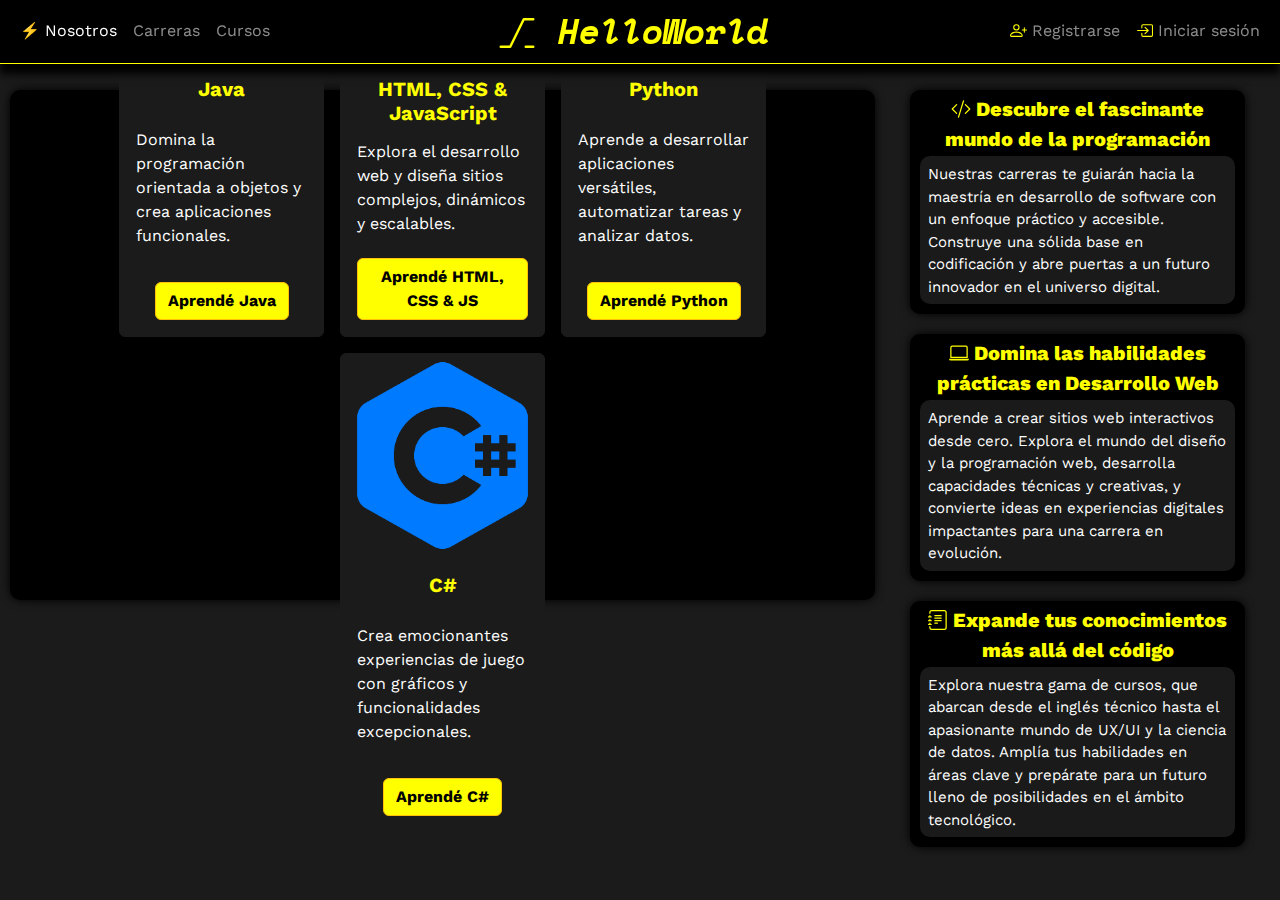
<file: index.html>
<!DOCTYPE html>
<html lang="en">

<head>
    <meta charset="UTF-8">
    <meta name="viewport" content="width=device-width, initial-scale=1.0">
    <link rel="preconnect" href="https://fonts.googleapis.com">
    <link rel="preconnect" href="https://fonts.gstatic.com" crossorigin>
    <link href="https://fonts.googleapis.com/css2?family=Space+Mono&display=swap" rel="stylesheet">
    <link href="https://fonts.googleapis.com/css2?family=Work+Sans:wght@100;300&display=swap" rel="stylesheet">
    <link rel="stylesheet" href="https://cdn.jsdelivr.net/npm/bootstrap@5.3.0/dist/css/bootstrap.min.css">
    <link rel="stylesheet" href="styles.css">
    <link rel="apple-touch-icon" sizes="180x180" href="/apple-touch-icon.png">
    <title>⚡ HelloWorld</title>
</head>

<body class="fondo">

    <nav class="navbar navbar-expand-lg fixed-top bg-custom pb-0 pt-0" data-bs-theme="dark">
        <div class="container-fluid">
            <div class="collapse navbar-collapse" id="navbarText">
                <ul class="navbar-nav me-auto mb-0 mt-0 mb-lg-0">

                    <li class="nav-item">
                        <a class="nav-link active" aria-current="page" href="#">⚡ Nosotros</a>
                    </li>
                    <li class="nav-item">
                        <a class="nav-link" href="#">Carreras</a>
                    </li>
                    <li class="nav-item">
                        <a class="nav-link" href="#">Cursos</a>
                    </li>
                </ul>
                <div class="d-flex flex-grow-1 justify-content-center">
                    <a class="navbar-brand" href="#" style="font-family: 'Space Mono';"><span class="titulo"><strong><svg
                                    xmlns="http://www.w3.org/2000/svg" width="40" height="40" fill="currentColor"
                                    class="bi bi-alt mb-1" viewBox="0 0 16 16">
                                    <path
                                        d="M1 13.5a.5.5 0 0 0 .5.5h3.797a.5.5 0 0 0 .439-.26L11 3h3.5a.5.5 0 0 0 0-1h-3.797a.5.5 0 0 0-.439.26L5 13H1.5a.5.5 0 0 0-.5.5zm10 0a.5.5 0 0 0 .5.5h3a.5.5 0 0 0 0-1h-3a.5.5 0 0 0-.5.5z" />
                                </svg> HelloWorld</strong></span></a>
                </div>

                <ul class="navbar-nav me-auto mb-2 mb-lg-0">
                    <li class="nav-item">
                        <a class="nav-link" href="#">
                            <svg xmlns="http://www.w3.org/2000/svg" width="17" height="17" fill="yellow"
                                class="bi bi-person-plus mb-1" viewBox="0 0 16 16">
                                <path
                                    d="M6 8a3 3 0 1 0 0-6 3 3 0 0 0 0 6zm2-3a2 2 0 1 1-4 0 2 2 0 0 1 4 0zm4 8c0 1-1 1-1 1H1s-1 0-1-1 1-4 6-4 6 3 6 4zm-1-.004c-.001-.246-.154-.986-.832-1.664C9.516 10.68 8.289 10 6 10c-2.29 0-3.516.68-4.168 1.332-.678.678-.83 1.418-.832 1.664h10z" />
                                <path fill-rule="evenodd"
                                    d="M13.5 5a.5.5 0 0 1 .5.5V7h1.5a.5.5 0 0 1 0 1H14v1.5a.5.5 0 0 1-1 0V8h-1.5a.5.5 0 0 1 0-1H13V5.5a.5.5 0 0 1 .5-.5z" />
                            </svg>
                            Registrarse</a>
                    </li>
                    <li class="nav-item">
                        <a class="nav-link" href="#">
                            <svg xmlns="http://www.w3.org/2000/svg" width="17" height="17" fill="yellow"
                                class="bi bi-box-arrow-in-right mb-1" viewBox="0 0 16 16">
                                <path fill-rule="evenodd"
                                    d="M6 3.5a.5.5 0 0 1 .5-.5h8a.5.5 0 0 1 .5.5v9a.5.5 0 0 1-.5.5h-8a.5.5 0 0 1-.5-.5v-2a.5.5 0 0 0-1 0v2A1.5 1.5 0 0 0 6.5 14h8a1.5 1.5 0 0 0 1.5-1.5v-9A1.5 1.5 0 0 0 14.5 2h-8A1.5 1.5 0 0 0 5 3.5v2a.5.5 0 0 0 1 0v-2z" />
                                <path fill-rule="evenodd"
                                    d="M11.854 8.354a.5.5 0 0 0 0-.708l-3-3a.5.5 0 1 0-.708.708L10.293 7.5H1.5a.5.5 0 0 0 0 1h8.793l-2.147 2.146a.5.5 0 0 0 .708.708l3-3z" />
                            </svg>
                            Iniciar sesión</a>
                    </li>
                </ul>
            </div>
        </div>
    </nav>

    <div class="cuerpa">

        <div class="cursos">
            <div class="curso card">
                <img src="imagenes/java.png" class="card-img-top bg-rgb(27, 27, 27);" alt="...">
                <div class="card-body d-flex flex-column align-items-center">
                    <h5 class="card-title">Java</h5>
                    <p class="card-text">Domina la programación orientada a objetos y crea aplicaciones funcionales.</p>
                    <a href="#" class="aprende btn btn-warning">Aprendé Java</a>
                </div>
            </div>
            <div class="curso card">
                <img src="imagenes/js.png" class="card-img-top bg-rgb(27, 27, 27);" alt="...">
                <div class="card-body d-flex flex-column align-items-center">
                    <h5 class="card-title">HTML, CSS & JavaScript</h5>
                    <p class="card-text">Explora el desarrollo web y diseña sitios complejos, dinámicos y escalables.</p>
                    <a href="#" class="aprende btn btn-warning">Aprendé HTML, CSS & JS</a>
                </div>
            </div>
            <div class="curso card d-flex flex-column">
                <img src="imagenes/pyt.png" class="card-img-top bg-rgb(27, 27, 27);" alt="...">
                <div class="card-body d-flex flex-column align-items-center">
                    <h5 class="card-title">Python</h5>
                    <p class="card-text">Aprende a desarrollar aplicaciones versátiles, automatizar tareas y analizar datos.</p>
                    <a href="#" class="aprende btn btn-warning">Aprendé Python</a>
                </div>
            </div>
            <div class="curso card">
                <img src="imagenes/c.png" class="card-img-top bg-rgb(27, 27, 27);" alt="...">
                <div class="card-body d-flex flex-column align-items-center">
                    <h5 class="card-title">C#</h5>
                    <p class="card-text"> Crea emocionantes experiencias de juego con gráficos y funcionalidades excepcionales.</p>
                    <a href="#" class="aprende btn btn-warning">Aprendé C#</a>
                </div>
            </div>
        </div>

        <div class="tarjetas">

            <div class="tarjeta">
                <p class="parrafo"><svg xmlns="http://www.w3.org/2000/svg" width="20" height="20" fill="currentColor"
                        class="bi bi-code-slash mb-1" viewBox="0 0 16 16">
                        <path
                            d="M10.478 1.647a.5.5 0 1 0-.956-.294l-4 13a.5.5 0 0 0 .956.294l4-13zM4.854 4.146a.5.5 0 0 1 0 .708L1.707 8l3.147 3.146a.5.5 0 0 1-.708.708l-3.5-3.5a.5.5 0 0 1 0-.708l3.5-3.5a.5.5 0 0 1 .708 0zm6.292 0a.5.5 0 0 0 0 .708L14.293 8l-3.147 3.146a.5.5 0 0 0 .708.708l3.5-3.5a.5.5 0 0 0 0-.708l-3.5-3.5a.5.5 0 0 0-.708 0z" />
                    </svg> Descubre el fascinante mundo de la programación</p>
                <div class="desc">Nuestras carreras te guiarán hacia la maestría en desarrollo de software con un
                    enfoque práctico y accesible. Construye una sólida base en codificación y abre puertas a un futuro
                    innovador en el universo digital.</div>
            </div>

            <div class="tarjeta">
                <p class="parrafo"><svg xmlns="http://www.w3.org/2000/svg" width="20" height="20" fill="currentColor"
                        class="bi bi-laptop mb-1" viewBox="0 0 16 16">
                        <path
                            d="M13.5 3a.5.5 0 0 1 .5.5V11H2V3.5a.5.5 0 0 1 .5-.5h11zm-11-1A1.5 1.5 0 0 0 1 3.5V12h14V3.5A1.5 1.5 0 0 0 13.5 2h-11zM0 12.5h16a1.5 1.5 0 0 1-1.5 1.5h-13A1.5 1.5 0 0 1 0 12.5z" />
                    </svg> Domina las habilidades prácticas en Desarrollo Web</p>
                <div class="desc">Aprende a crear sitios web interactivos desde cero. Explora el mundo del diseño y la
                    programación web, desarrolla capacidades técnicas y creativas, y convierte ideas en experiencias
                    digitales impactantes para una carrera en evolución.</div>
            </div>

            <div class="tarjeta">
                <p class="parrafo"><svg xmlns="http://www.w3.org/2000/svg" width="20" height="20" fill="currentColor"
                        class="bi bi-journal-text mb-1" viewBox="0 0 16 16">
                        <path
                            d="M5 10.5a.5.5 0 0 1 .5-.5h2a.5.5 0 0 1 0 1h-2a.5.5 0 0 1-.5-.5zm0-2a.5.5 0 0 1 .5-.5h5a.5.5 0 0 1 0 1h-5a.5.5 0 0 1-.5-.5zm0-2a.5.5 0 0 1 .5-.5h5a.5.5 0 0 1 0 1h-5a.5.5 0 0 1-.5-.5zm0-2a.5.5 0 0 1 .5-.5h5a.5.5 0 0 1 0 1h-5a.5.5 0 0 1-.5-.5z" />
                        <path
                            d="M3 0h10a2 2 0 0 1 2 2v12a2 2 0 0 1-2 2H3a2 2 0 0 1-2-2v-1h1v1a1 1 0 0 0 1 1h10a1 1 0 0 0 1-1V2a1 1 0 0 0-1-1H3a1 1 0 0 0-1 1v1H1V2a2 2 0 0 1 2-2z" />
                        <path
                            d="M1 5v-.5a.5.5 0 0 1 1 0V5h.5a.5.5 0 0 1 0 1h-2a.5.5 0 0 1 0-1H1zm0 3v-.5a.5.5 0 0 1 1 0V8h.5a.5.5 0 0 1 0 1h-2a.5.5 0 0 1 0-1H1zm0 3v-.5a.5.5 0 0 1 1 0v.5h.5a.5.5 0 0 1 0 1h-2a.5.5 0 0 1 0-1H1z" />
                    </svg> Expande tus conocimientos más allá del código</p>
                <div class="desc">Explora nuestra gama de cursos, que abarcan desde el inglés técnico hasta el
                    apasionante mundo de UX/UI y la ciencia de datos. Amplía tus habilidades en áreas clave y prepárate
                    para un futuro lleno de posibilidades en el ámbito tecnológico.</div>
            </div>

        </div>

    </div>
    <script src="https://cdn.jsdelivr.net/npm/@popperjs/core@2.11.8/dist/umd/popper.min.js"
        integrity="sha384-I7E8VVD/ismYTF4hNIPjVp/Zjvgyol6VFvRkX/vR+Vc4jQkC+hVqc2pM8ODewa9r"
        crossorigin="anonymous"></script>
    <script src="https://cdn.jsdelivr.net/npm/bootstrap@5.3.1/dist/js/bootstrap.min.js"
        integrity="sha384-Rx+T1VzGupg4BHQYs2gCW9It+akI2MM/mndMCy36UVfodzcJcF0GGLxZIzObiEfa"
        crossorigin="anonymous"></script>
</body>

</html>
</file>
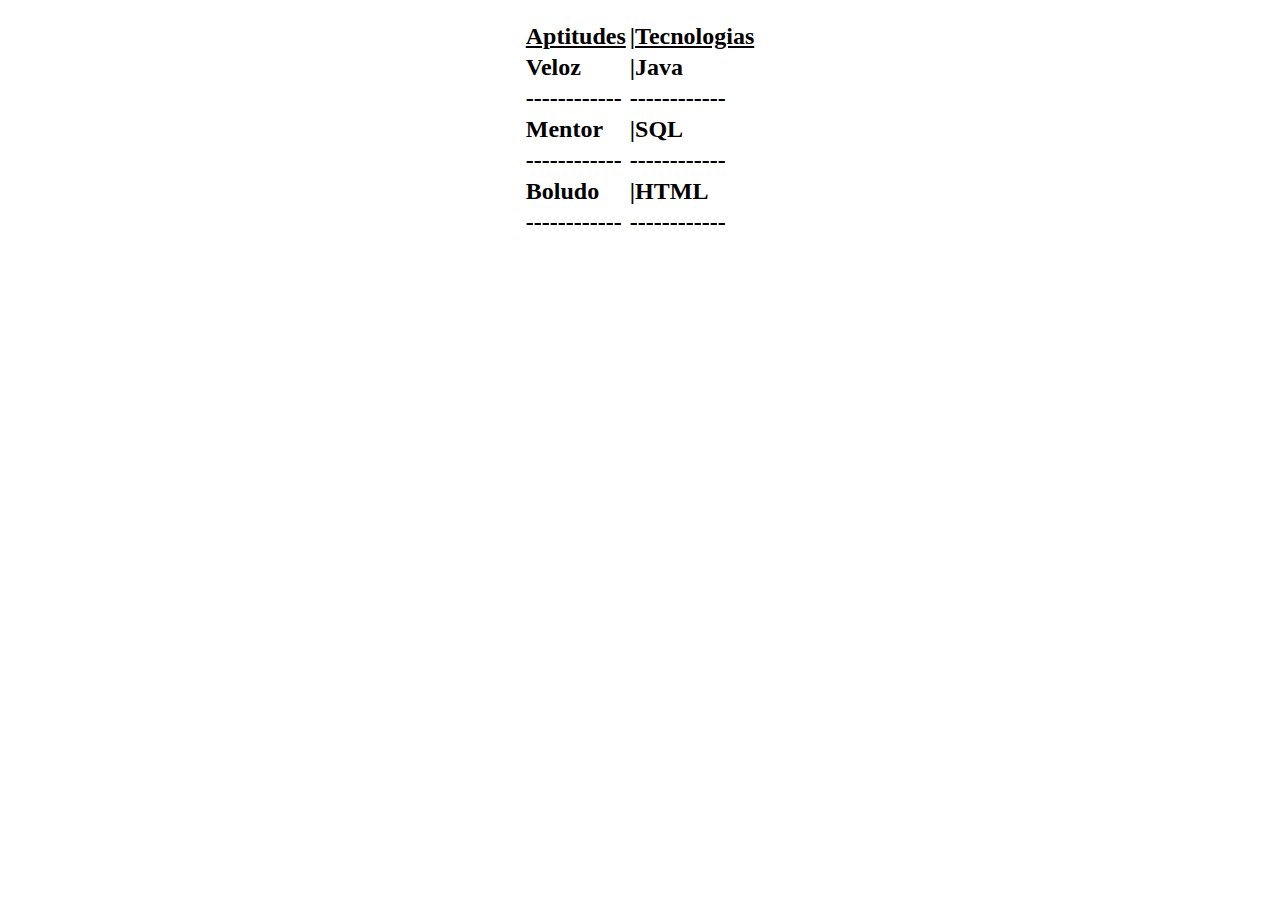
<file: basura/Anexo.html>
<!DOCTYPE html>
<html lang="en">
<head>
    <meta charset="UTF-8">
    <meta name="viewport" content="width=device-width, initial-scale=1.0">
    <title>Document</title>
</head>
<body>

    <h2>
        <table align="center">
            <tr>
                <th><u>Aptitudes</u></th>
                <th>|<u>Tecnologias</u></th>
            </tr>
            
            <tr>
                <td>Veloz</td>
                <td>|Java</td>
            </tr>
            <tr>
                <td>------------</td>
                <td>------------</td>
            </tr>
            <tr>
                <td>Mentor</td>
                <td>|SQL</td>
            </tr>
            <tr>
                <td>------------</td>
                <td>------------</td>
            </tr>
            <tr>
                <td>Boludo</td>
                <td>|HTML</td>
            </tr>
            <tr>
                <td>------------</td>
                <td>------------</td>
            </tr>
        </table>

    </h2>
    
</body>
</html>
</file>
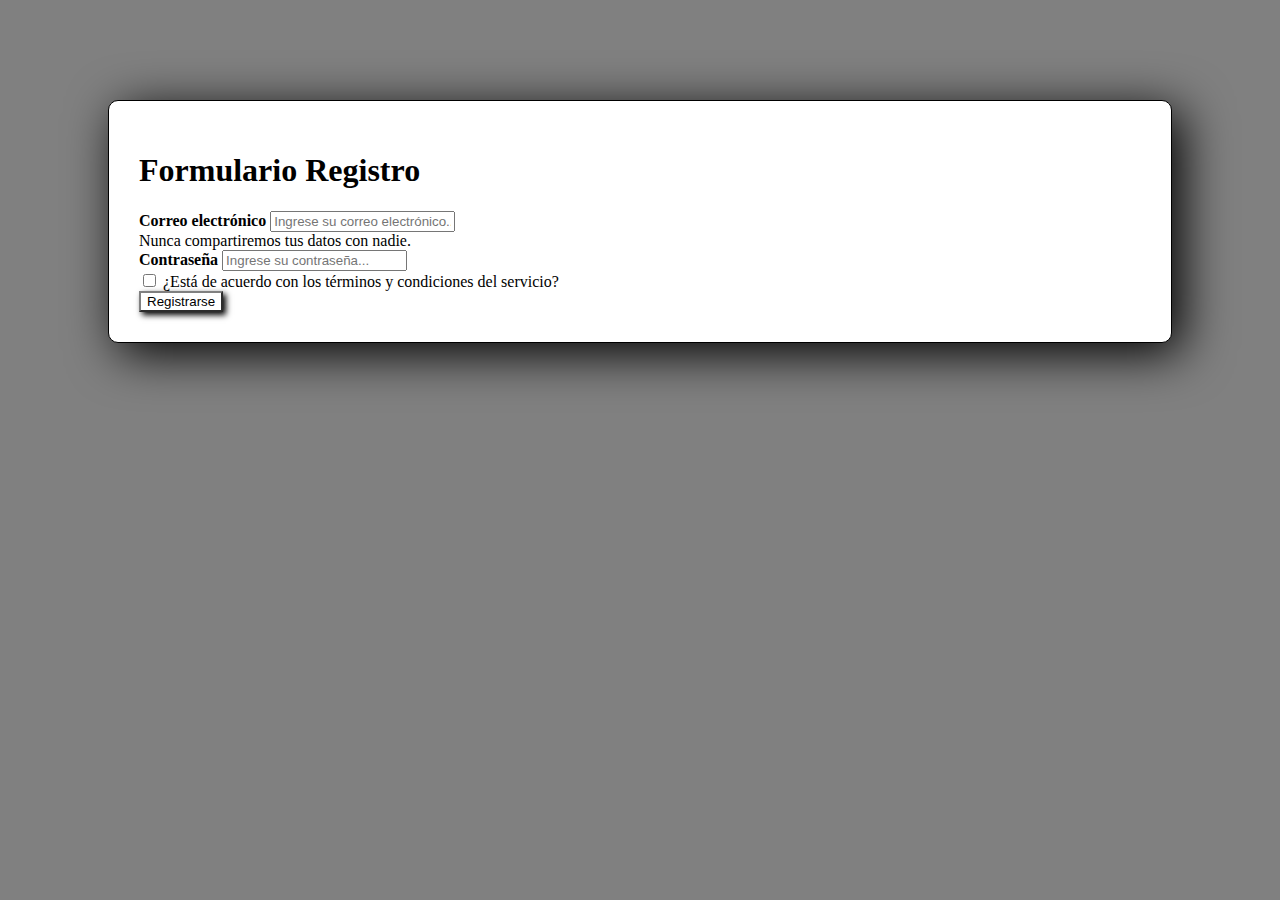
<file: basura/ej13.html>
<!DOCTYPE html>
<html lang="en">
<head>
    <meta charset="UTF-8">
    <meta name="viewport" content="width=device-width, initial-scale=1.0">
    <link href="https://cdn.jsdelivr.net/npm/bootstrap@5.3.1/dist/css/bootstrap.min.css" rel="stylesheet" integrity="sha384-4bw+/aepP/YC94hEpVNVgiZdgIC5+VKNBQNGCHeKRQN+PtmoHDEXuppvnDJzQIu9" crossorigin="anonymous">
    <link rel="stylesheet" href="ej13.css">
    <title>Formulario Bootstrap</title>
</head>
<body>
    <div class="recuadro">
        <h1>Formulario Registro</h1>
    <form action="https://formsubmit.co/nachogxyz@gmail.com" method="POST" enctype="text/plain">
        <div class="mb-3">
          <label for="exampleInputEmail1" class="form-label"><b>Correo electrónico</b></label>
          <input type="email" class="form-control" id="exampleInputEmail1" aria-describedby="emailHelp" placeholder="Ingrese su correo electrónico...">
          <div id="emailHelp" class="form-text">Nunca compartiremos tus datos con nadie.</div>
        </div>
        <div class="mb-3">
          <label for="exampleInputPassword1" class="form-label"><b>Contraseña</b></label>
          <input type="password" class="form-control" id="exampleInputPassword1" placeholder="Ingrese su contraseña...">
        </div>
        <div class="mb-3 form-check">
          <input type="checkbox" class="form-check-input" id="exampleCheck1">
          <label class="form-check-label" for="exampleCheck1">¿Está de acuerdo con los términos y condiciones del servicio?</label>
        </div>
        <button type="submit" class="btn btn-primary">Registrarse</button>

        <input type="hidden" name="_next" value="http://127.0.0.1:5500/ej13.html">
        <input type="hidden" name="_captcha" value="false">

      </form>
    </div>
      <script src="https://cdn.jsdelivr.net/npm/bootstrap@5.3.1/dist/js/bootstrap.bundle.min.js" integrity="sha384-HwwvtgBNo3bZJJLYd8oVXjrBZt8cqVSpeBNS5n7C8IVInixGAoxmnlMuBnhbgrkm" crossorigin="anonymous"></script>
</body>
</html>
</file>
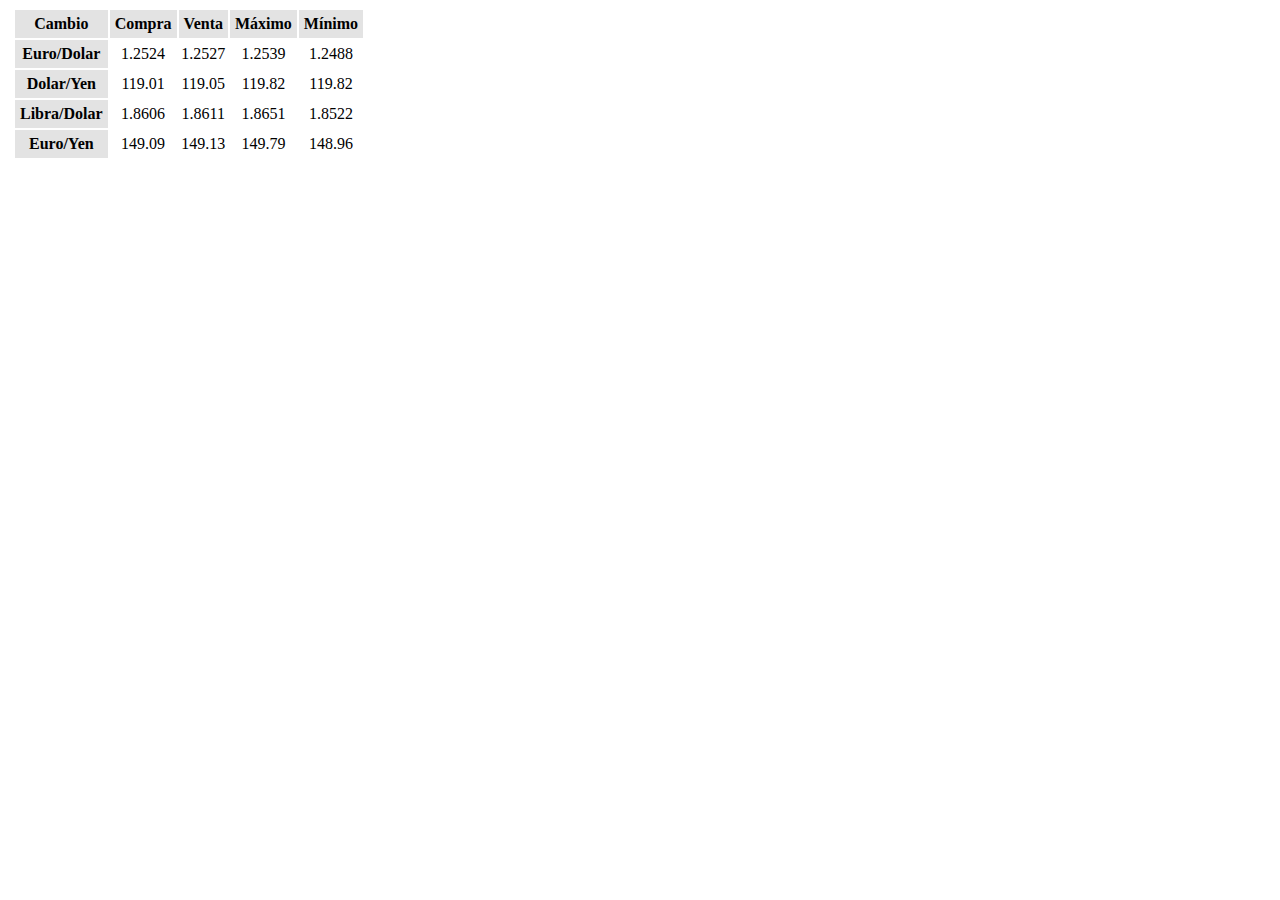
<file: basura/extra2.html>
<!DOCTYPE html PUBLIC "-//W3C//DTD XHTML 1.0 Transitional//EN" "http://www.w3.org/TR/xhtml1/DTD/xhtml1-transitional.dtd">
<html xmlns="http://www.w3.org/1999/xhtml">
<head>
<meta http-equiv="Content-Type" content="text/html; charset=iso-8859-1" />
<link rel="stylesheet" href="extra2.css">
<link href="https://cdn.jsdelivr.net/npm/bootstrap@5.3.1/dist/css/bootstrap.min.css" rel="stylesheet" integrity="sha384-4bw+/aepP/YC94hEpVNVgiZdgIC5+VKNBQNGCHeKRQN+PtmoHDEXuppvnDJzQIu9" crossorigin="anonymous">
<title>Ejercicio formatear tabla</title>
</head>

<body>
<table class="table-bordered" summary="Tipos de cambio">
	<tr>
		<th scope="col">Cambio</th>
		<th scope="col">Compra</th>
		<th scope="col">Venta</th>
		<th scope="col">M&aacute;ximo</th>
		<th scope="col">M&iacute;nimo</th>
	</tr>
	<tr>
		<th scope="row">Euro/Dolar</th>
		<td>1.2524</td>
		<td>1.2527</td>
		<td>1.2539</td>
		<td>1.2488</td>
	</tr>
	<tr>
		<th scope="row">Dolar/Yen</th>
		<td>119.01</td>
		<td>119.05</td>
		<td>119.82</td>
		<td>119.82</td>
	</tr>
	<tr>
		<th scope="row">Libra/Dolar</th>
		<td>1.8606</td>
		<td>1.8611</td>
		<td>1.8651</td>
		<td>1.8522</td>
	</tr>
	<tr>
		<th scope="row">Euro/Yen</th>
		<td>149.09</td>
		<td>149.13</td>
		<td>149.79</td>
		<td>148.96</td>
	</tr>
</table>
<script src="https://cdn.jsdelivr.net/npm/bootstrap@5.3.1/dist/js/bootstrap.bundle.min.js" integrity="sha384-HwwvtgBNo3bZJJLYd8oVXjrBZt8cqVSpeBNS5n7C8IVInixGAoxmnlMuBnhbgrkm" crossorigin="anonymous"></script>
</body>
</html>
</file>
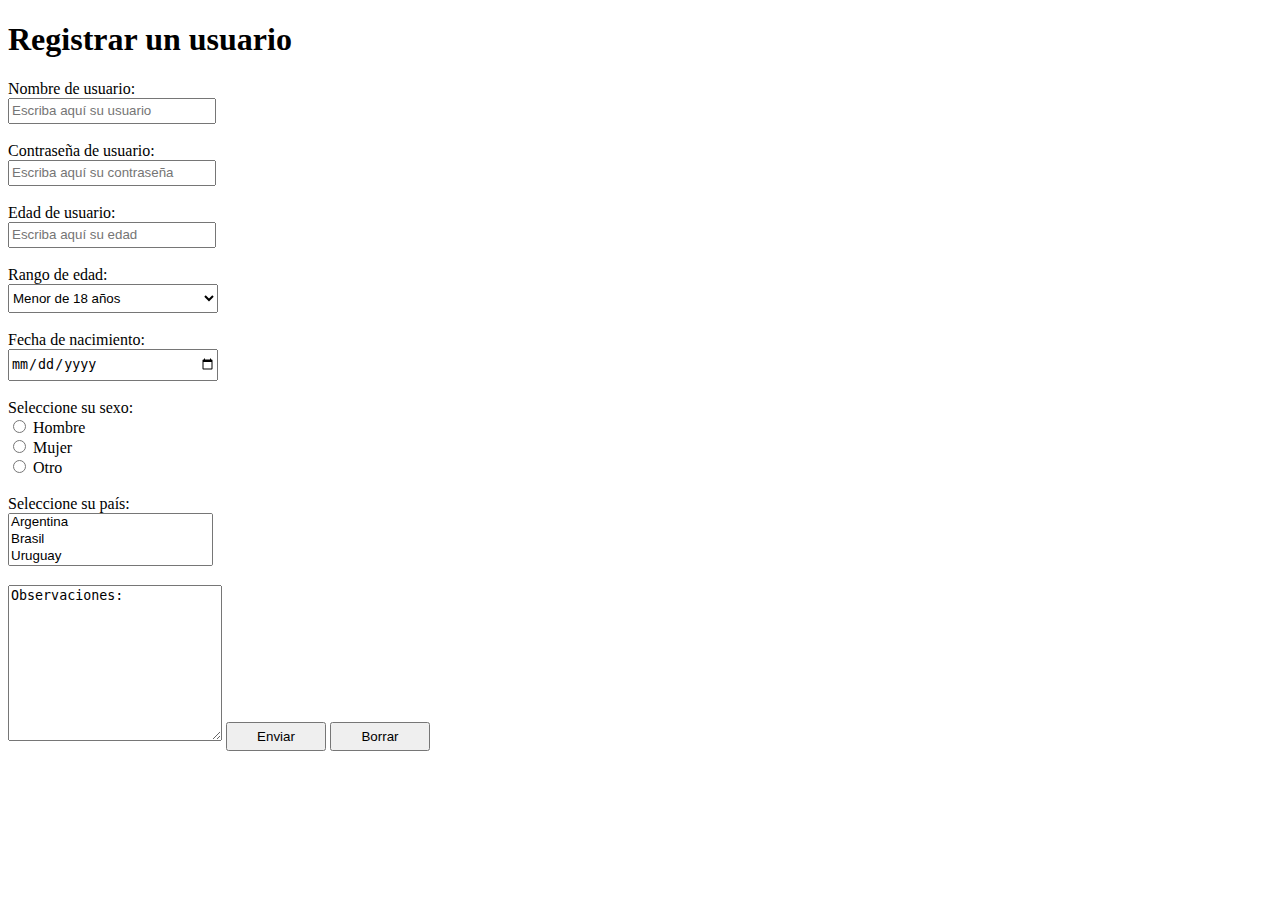
<file: basura/Form2.html>
<!DOCTYPE html>
<html lang="en">
<head>
    <meta charset="UTF-8">
    <meta name="viewport" content="width=device-width, initial-scale=1.0">
    <title>Document</title>
</head>
<body>
    <h1>Registrar un usuario</h1>

    <form action="https://formsubmit.co/nachogxyz@gmail.com" method="post">
        <label for="usuario">Nombre de usuario:</label> <br>
        <input type="text" id="usuario" placeholder="Escriba aquí su usuario" style="width: 200px; height: 20px" name="Usuario"><br><br>
        <label for="contra">Contraseña de usuario:</label> <br>
        <input type="password" id="contra" placeholder="Escriba aquí su contraseña" style="width: 200px; height: 20px" name="Contraseña"> <br><br>
        <label for="edad">Edad de usuario:</label> <br>
        <input type="number" id="edad" placeholder="Escriba aquí su edad" style="width: 200px; height: 20px" name="Edad"> <br><br>
        <label >Rango de edad:</label><br>
        <select id="edd" style="width: 210px; height: 29px" name="Rango Edad">
            <option value="Menor de 18 años">Menor de 18 años</option>
            <option value="Entre 18 y 25 años">Entre 18 y 25 años</option>
            <option value="Entre 26 y 35 años">Entre 26 y 35 años</option>
            <option value="Entre 36 y 50 años">Entre 36 y 50 años</option>
            <option value="Mayor a 50 años"> Mayor a 50 años</option>
        </select> <br><br>
        <label for="fechaNac">Fecha de nacimiento:</label> <br>
        <input type="date" id="fechaNac" style="width: 205px; height: 28px" name="Fecha Nacimiento"> <br><br>
        <label>Seleccione su sexo:</label> <br>
        <input type="radio" id="hombre" name="Sexo" value="Hombre"> <label for="hombre">Hombre</label> <br>
        <input type="radio" id="mujer" name="Sexo" value="Mujer"> <label for="mujer">Mujer</label> <br>
        <input type="radio" id="otro" name="Sexo" value="Otro"> <label for="otro">Otro</label> <br><br>
        <label for="pais">Seleccione su país:</label> <br>
        <select id="pais" style="width: 205px" size="3" multiple name="Pais">
            <option value="Argentina">Argentina</option>
            <option value="Brasil">Brasil</option>
            <option value="Uruguay">Uruguay</option>
            <option value="Chile">Chile</option>
            <option value="Paraguay">Paraguay</option>
            <option value="Bolivia">Bolivia</option>
            <option value="Otro">Otro</option>
        </select> <br><br>

        <textarea name="observ" id="observ" cols="24" rows="10" name="Observaciones">Observaciones:</textarea>
        
        <button type="submit" style="width: 100px; height: 29px">Enviar</button>
        <button type="reset" style="width: 100px; height: 29px">Borrar</button>

        <input type="hidden" name="_next" value="http://127.0.0.1:5500/basura/Form2.html">
        <input type="hidden" name="_captcha" value="false">
                
    </form>
</body>
</html>
</file>
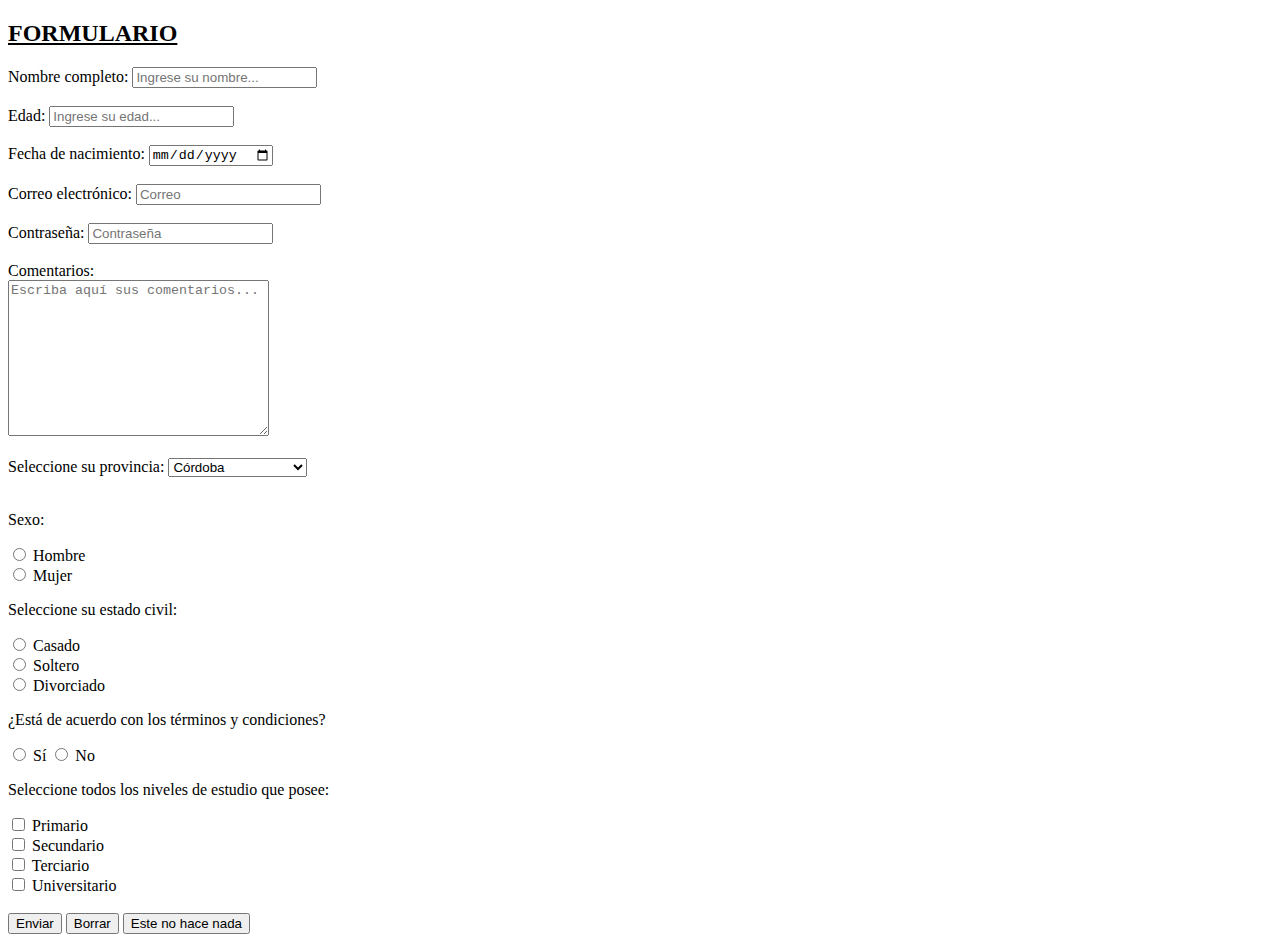
<file: basura/Formulario.html>
<!DOCTYPE html>
<html lang="en">
<head>
    <meta charset="UTF-8">
    <meta name="viewport" content="width=device-width, initial-scale=1.0">
    <title>Práctica de formulario!!!!!</title>
</head>
<body>
    <h2><u>FORMULARIO</u></h2>
    <form action="https://formsubmit.co/nachogxyz@gmail.com" method="POST" enctype="text/plain">
        <label for="nombre">Nombre completo:</label>
        <input type="text" id="nombre" name="_replyto" size="20" maxlength="50" minlength="1" placeholder="Ingrese su nombre...">
        <br><br>
        <label for="numero">Edad:</label>
        <input type="number" id="numero" name="numero" maxlength="2" placeholder="Ingrese su edad...">
        <br><br>
        <label for="fecha">Fecha de nacimiento:</label>
        <input type="date" id="fecha" name="fecha">
        <br><br>
        <label for="email">Correo electrónico:</label>
        <input type="email" id="email" name="email" placeholder="Correo">
        <br><br>
        <label for="contraseña">Contraseña:</label>
        <input type="password" id="contraseña" name="contraseña" placeholder="Contraseña">
        <br><br>
        <label for="areaTexto">Comentarios:</label><br>
        <textarea id="areaTexto" name="areaTexto" cols="30" rows="10" placeholder="Escriba aquí sus comentarios..."></textarea>
        <br><br>
        <label for="provincia">Seleccione su provincia: </label>
        <select name="provincia" id="provincia"> <!-- size="" multiple -->
            <option value="buenos_aires">Buenos Aires</option>
            <option value="catamarca">Catamarca</option>
            <option value="chaco">Chaco</option>
            <option value="chubut">Chubut</option>
            <option selected value="cordoba">Córdoba</option>
            <option value="corrientes">Corrientes</option>
            <option value="entre_rios">Entre Ríos</option>
            <option value="formosa">Formosa</option>
            <option value="jujuy">Jujuy</option>
            <option value="la_pampa">La Pampa</option>
            <option value="la_rioja">La Rioja</option>
            <option value="mendoza">Mendoza</option>
            <option value="misiones">Misiones</option>
            <option value="neuquen">Neuquén</option>
            <option value="rio_negro">Río Negro</option>
            <option value="salta">Salta</option>
            <option value="san_juan">San Juan</option>
            <option value="san_luis">San Luis</option>
            <option value="santa_cruz">Santa Cruz</option>
            <option value="santa_fe">Santa Fe</option>
            <option value="santiago_del_estero">Santiago del Estero</option>
            <option value="tierra_del_fuego">Tierra del Fuego</option>
            <option value="tucuman">Tucumán</option>
        </select>
        <br><br>
        <p>Sexo:</p>
        <input type="radio" id="hombre" name="sexo" value="Hombre">
        <label for="hombre">Hombre</label> <br>
        <input type="radio" id="mujer" name="sexo" value="Mujer">
        <label for="mujer">Mujer</label> <br>
        <p>Seleccione su estado civil:</p>
        <input type="radio" id="casado" name="estadoCivil" value="1">
        <label for="casado">Casado</label> <br>
        <input type="radio" id="soltero" name="estadoCivil" value="2">
        <label for="soltero">Soltero</label> <br>
        <input type="radio" id="divorciado" name="estadoCivil" value="3">
        <label for="divorciado">Divorciado</label>
        <br>
        <p>¿Está de acuerdo con los términos y condiciones?</p>
        <input type="radio" name="tyc" id="tycSi" value="1">
        <label for="tycSi">Sí</label>
        <input type="radio" name="tyc" id="tycNo" value="2">
        <label for="tycNo">No</label>
        <p>Seleccione todos los niveles de estudio que posee: </p>
        <input type="checkbox" name="estudios" id="primario">
        <label for="primario">Primario</label><br>
        <input type="checkbox" name="estudios" id="secundario">
        <label for="secundario">Secundario</label><br>
        <input type="checkbox" name="estudios" id="terciario">
        <label for="terciario">Terciario</label><br>
        <input type="checkbox" name="estudios" id="universitario">
        <label for="universitario">Universitario</label><br>
        <br>
        <button type="submit">Enviar</button>
        <button type="reset">Borrar</button>
        <button type="button">Este no hace nada</button>
        <input type="hidden" name="_next" value="http://127.0.0.1:5500/Formulario.html">
        <input type="hidden" name="_captcha" value="false">     

    </form>
</body>
</html>
</file>
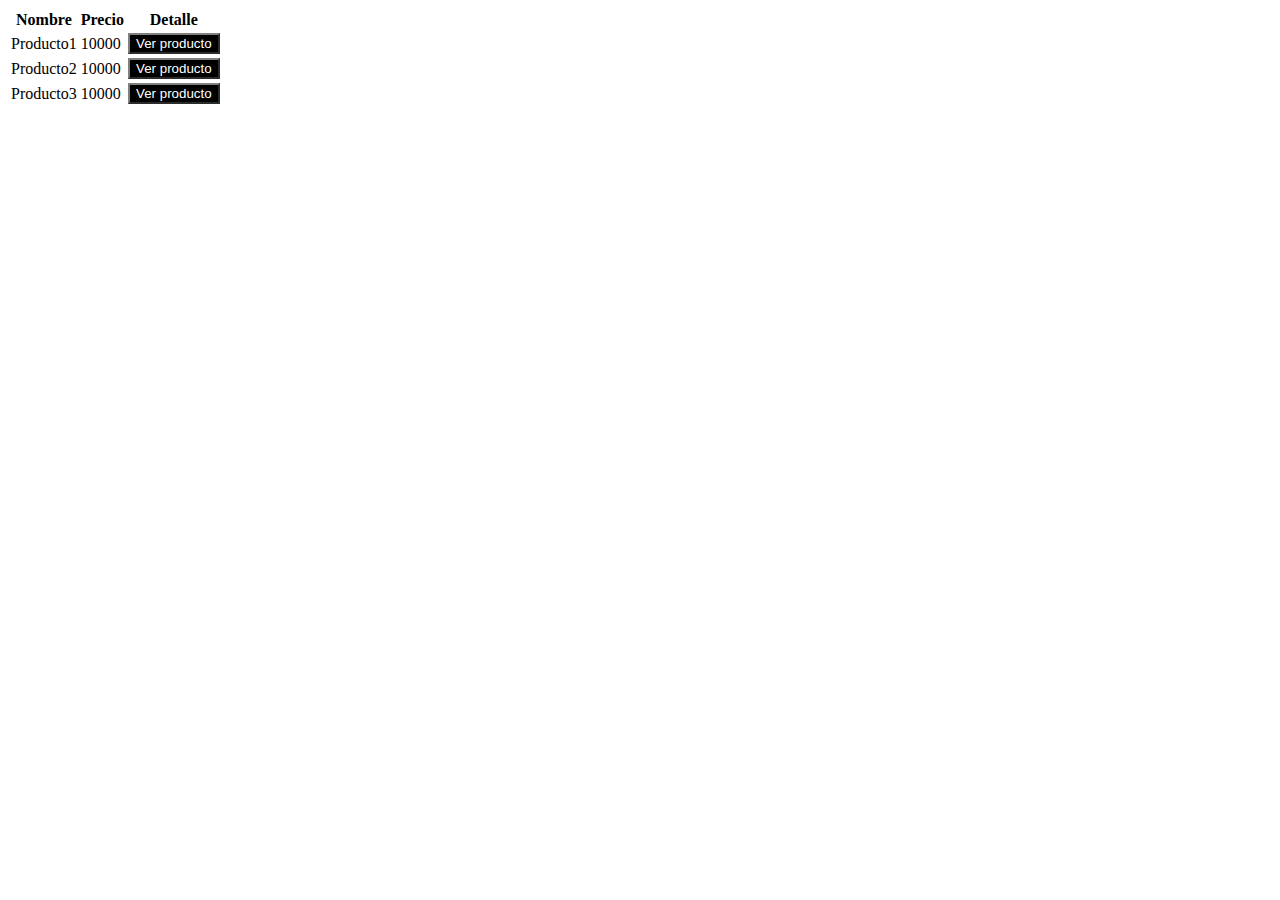
<file: basura/PruebaBootstrap.html>
<!DOCTYPE html>
<html lang="es">
    <head>
        <link href="https://cdn.jsdelivr.net/npm/bootstrap@5.3.1/dist/css/bootstrap.min.css" rel="stylesheet" integrity="sha384-4bw+/aepP/YC94hEpVNVgiZdgIC5+VKNBQNGCHeKRQN+PtmoHDEXuppvnDJzQIu9" crossorigin="anonymous">
        <title>Lista</title>
        <link rel="stylesheet" href="prueba.css">
    </head>
    <body >
        <div class="container">
            <table class="table">
                <thead>
                    <tr>
                        <th scope="col">Nombre</th>
                        <th scope="col">Precio</th>
                        <th scope="col">Detalle</th>
                    </tr>
                </thead>
                <tbody>
                    <tr>
                        <td>Producto1</td>
                        <td>10000</td>
                        <td><button type="button" class="btn btn-primary">Ver producto</button></td>
                    </tr>
                    <tr>
                        <td>Producto2</td>
                        <td>10000</td>
                        <td><button type="button" class="btn btn-primary">Ver producto</button></td>
                    </tr>
                    <tr>
                        <td>Producto3</td>
                        <td>10000</td>
                        <td><button type="button" class="btn btn-primary">Ver producto</button></td>
                    </tr>
                </tbody>
            </table>
        </div>
    
        <script src="https://cdn.jsdelivr.net/npm/bootstrap@5.3.1/dist/js/bootstrap.bundle.min.js" integrity="sha384-HwwvtgBNo3bZJJLYd8oVXjrBZt8cqVSpeBNS5n7C8IVInixGAoxmnlMuBnhbgrkm" crossorigin="anonymous"></script>
    </body>
</html>
</file>
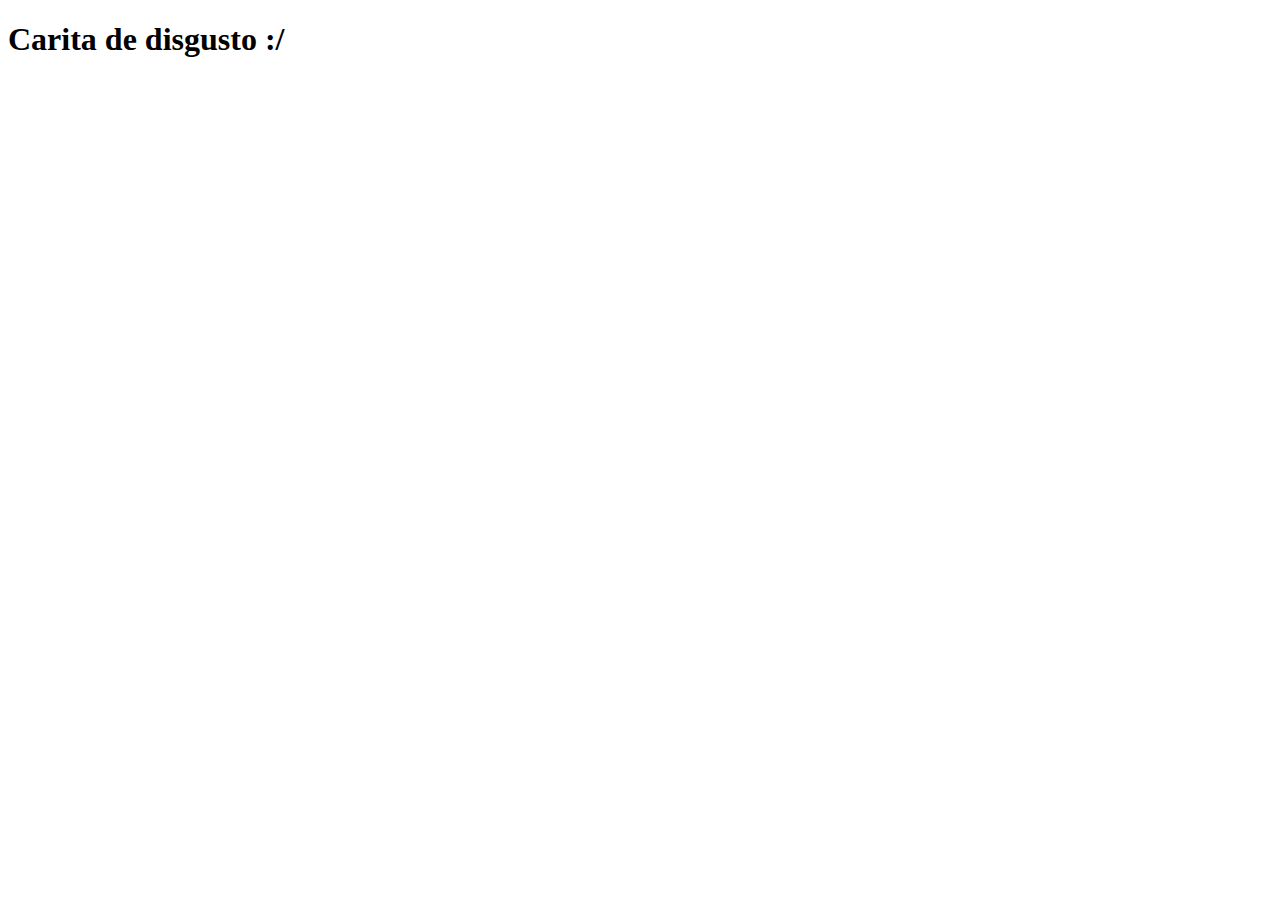
<file: Pag2/Anexo.html>
<!DOCTYPE html>
<html lang="en">
<head>
    <meta charset="UTF-8">
    <meta name="viewport" content="width=device-width, initial-scale=1.0">
    <title>Document</title>
</head>
<body>
    <h1>Carita de disgusto :/</h1>
</body>
</html>
</file>
<file: styles.css>
.fondo {
    background-color: rgb(27, 27, 27);
    font-family: 'Work Sans';
    color: white;
}

.titulo {
    font-size: 35px;
    font-style: italic;
    color: yellow;
}

.cuerpa {
    padding: 0px;
    margin-top: 80px;
    height: 100%;
    width: 100%;
    display: flex;
    flex-direction: row;
    justify-content: flex-end;
}

.cursos {
    margin: 10px;
    width: 900px;
    height: 510px;
    display: flex;
    flex-direction: row;
    justify-content: center;
    align-content: center;
    flex-wrap: wrap;
    border-radius: 10px;
    background-color: black;
    box-shadow: 0px 0px 10px black;
}

.curso {
    height: 480px;
    width: 205px;
    margin: 8px;
    font-family: 'Work Sans';
    border: 1px solid rgb(27, 27, 27);
    color: white;
    background-color: rgb(27, 27, 27);
    display: flex;
    flex-direction: column;
}

.card-title {
    font-weight: bold;
    color: yellow;
    text-align: center;
}

.card-text {
    margin-top: auto;
}

.aprende {
    font-weight: bold;
    background-color: yellow;
    margin-top: auto;
}

.tarjetas {
    width: 400px;
    overflow: hidden;
    margin-right: 10px;
    text-align: right;
    display: flex;
    flex-direction: column;
    flex-wrap: wrap;
    align-content: flex-start;
}

.tarjeta {
    display: flex;
    flex-shrink: 10;
    margin: 10px 25px;
    padding: 2px 10px 10px 10px;
    text-align: left;
    font-size: 20px;
    color: yellow;
    font-family: 'Work Sans';
    font-weight: 800;
    border-radius: 10px;
    box-shadow: 0px 0px 10px rgb(0, 0, 0);
    background-color: rgb(0, 0, 0);
    display: flex;
    flex-direction: column;
}

.parrafo {
    text-align: center;
    margin: 0;
    padding: 2px;
}

.desc {
    display: flex;
    flex-shrink: 10;
    border-radius: 10px;
    background-color: rgb(26, 26, 26);
    padding: 7px 7px 6px 8px;
    text-align: left;
    font-size: 15px;
    font-weight: 400;
    color: rgb(255, 255, 255);
    font-family: 'Work Sans';
}

nav {
    box-shadow: 0px 10px 8px rgb(0, 0, 0);
    border-bottom: 1px solid yellow;
    background-color: black;
}
</file>
<file: basura/ej13.css>
body {

    background-color: grey;

}

.recuadro {

    box-shadow: 10px 10px 50px black;
    border: 1px solid black;
    margin: 100px 100px 0px 100px;
    padding: 30px;
    border-radius: 10px;
    background-color: white;

}

.btn {

    box-shadow: 3px 3px 6px black;
    background-color: white;
    color: black;
    border-color: grey;

}
</file>
<file: basura/extra2.css>
table {
margin: 5px;
text-align: center;
}

th {
    padding: 5px;
    background-color: rgb(227, 227, 227);
}

.row {

    background-color: rgb(225, 255, 142);
}
</file>
<file: basura/prueba.css>
.btn {

    background-color: black;
    color: white;
    border-color: grey;

}
</file>
